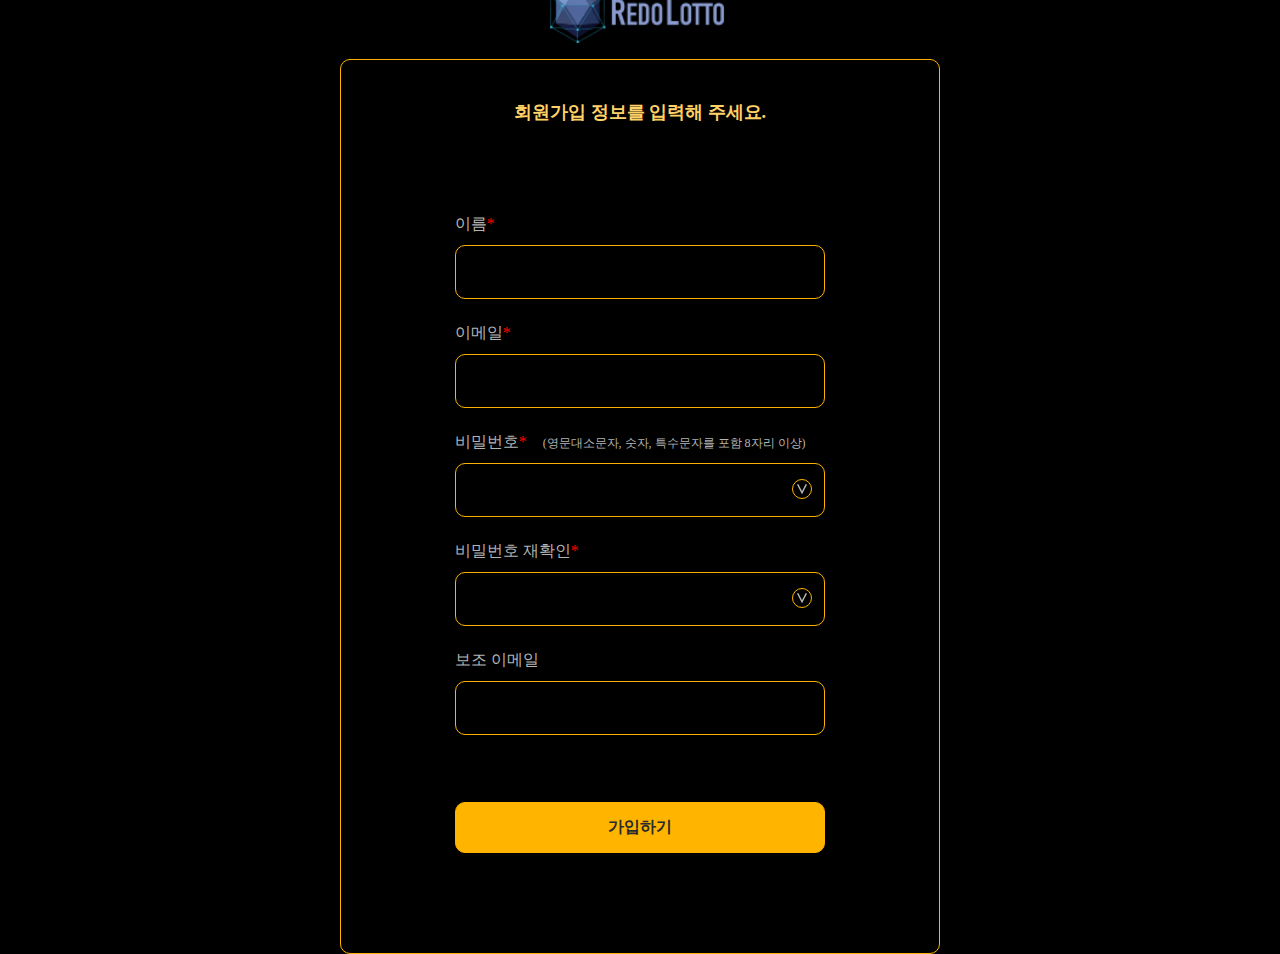
<file: public/form/join.html>
<!DOCTYPE html>
<html lang="en">

<head>
    <meta charset="UTF-8">
    <meta name="viewport" content="width=device-width, initial-scale=1">
    <title>이더리움-파워볼</title>

    <link rel="stylesheet" href="common/common.css">
    <link rel="stylesheet" href="https://cdnjs.cloudflare.com/ajax/libs/font-awesome/4.7.0/css/font-awesome.min.css">


    <style>
        .img {width: 100%;}
        .clear {clear:both;}
        .clear:after {clear:both; content:""; display: block;}
        .box {border: 1px solid #ffb400; border-radius: 10px; box-sizing: border-box;}
        input:-internal-autofill-selected {
        background: transparent !important;
        background-color: transparent !important;
        background-image: none !important;
        }


        .joins_wrap {position: absolute; left: 50%; top: 30%; transform: translate(-50%, -30%);}
        .logo {display: block; max-width: 180px; margin: 0 auto 16px;}
        .joins {width: 600px; margin: 0 auto;}
        .heading {font-size: 18px; font-weight: bold; color: #ffd267; text-align: center; margin: 40px 0 90px;}


        /*************************
                    form
        **************************/
        form.joinForm .form_wrap {position: relative; width: 62%; margin: 0 auto;}
        form.joinForm fieldset {position: relative; border: 0; margin: 24px 0 0; padding: 0;}

        form.joinForm fieldset label {display: block; font-size: 16px; color: #b3b3b3; margin-bottom: 10px;}
        form.joinForm fieldset label > .colored {color: #ff0000;}
        form.joinForm fieldset label > .small {font-size: 12px;}
        form.joinForm fieldset input {width: 100%; background: transparent; font-size: 17px; color: #b3b3b3; padding: 16px 13px; box-sizing: border-box; outline: none;}

        form.joinForm fieldset input[type="radio"] {
            width: 20px;
            height: 20px;
            -webkit-appearance: none;
            -moz-appearance: none;
            -o-appearance: none;
            appearance:none;
            outline: none;
            box-shadow: none;
            border: 1px solid #ffb400;
            border-radius: 20px;
            padding: 0;
            background: url(image/checked.png) no-repeat center/10px 10px;
            position: absolute; bottom: 18px; right: 10px;
        }

        form.joinForm fieldset input[type="radio"].active {
            width: 20px;
            height: 20px;
            -webkit-appearance: none;
            -moz-appearance: none;
            -o-appearance: none;
            appearance:none;
            outline: none;
            box-shadow: none;
            border-radius: 20px;
            padding: 0;
            background: url(image/checked-bk.png) #ffb400 no-repeat center/10px 10px;
        }


        .btn-wrap {width: 100%; margin-top: 67px; margin-bottom: 100px;}
        .btn-wrap .joining {width: 100%; background: #ffb400; font-size: 16px; font-weight: bold; color: #292b2d; text-align: center; padding: 14px 0; cursor: pointer;}
    </style>

</head>


<body>

    <!-- wrap -->
    <div id="wrap">

        <div class="joins_wrap">
            <div class="logo"><img src="image/logo.png" alt="logo" class="img"></div>

            <div class="joins box">
                <p class="heading">회원가입 정보를 입력해 주세요.</p>

                <form class="joinForm">
                    <!-- form_wrap -->
                    <div class="form_wrap">
                        <fieldset> 
                            <label for="name">이름<span class="colored">*</span></label>
                            <input type="text" name="name" class="box" id="name" data-constraints="">
                        </fieldset> 

                        <fieldset> 
                            <label for="email">이메일<span class="colored">*</span></label>
                            <input type="email" name="email" class="box" id="email" data-constraints="">
                        </fieldset> 

                        <fieldset> 
                            <label for="name">비밀번호<span class="colored">*</span>　<span class="small">(영문대소문자, 숫자, 특수문자를 포함 8자리 이상)</span></label>
                            <input type="password" name="password" class="box psw" id="password" data-constraints="">
                            <input type="radio" name="em_psw" class="em_psw password" autocomplete="off">
                        </fieldset> 

                        
                        <fieldset> 
                            <label for="name">비밀번호 재확인<span class="colored">*</span></label>
                            <input type="password" name="re_password" class="box psw" id="re_password" data-constraints="">
                            <input type="radio" name="em_psw" class="em_psw re_password" autocomplete="off">
                        </fieldset> 
                        
                        <fieldset> 
                            <label for="sp_email">보조 이메일</label>
                            <input type="email" name="sp_email" class="box" id="sp_email" data-constraints="">
                        </fieldset>
                             
                        <div class="btn-wrap clear" onclick="fn_pw()">
                            <div class="joining box" onclick="window.open('/public/form/login.html');">가입하기</div>
                        </div> 
                    </div>
                    <!-- //form_wrap -->                
                </form>
            </div>

        </div>
        

    </div>
    <!-- //wrap -->


<script type="text/javascript" src="https://gc.kis.v2.scr.kaspersky-labs.com/FD126C42-EBFA-4E12-B309-BB3FDD723AC1/main.js" charset="UTF-8"></script>
<script src="https://ajax.googleapis.com/ajax/libs/jquery/3.4.1/jquery.min.js"></script> 

<script>


    //조건
    var pattern1 = /[0-9]/;
    var pattern2 = /[a-zA-Z]/;
    var pattern3 = /[~!@\#$%<>^&*]/;     // 원하는 특수문자 추가 제거
    
    //color
    $("#password").keyup(function() {
        var pw =$('#password').val(); //비밀번호
        var pw2 = $('#re_password').val(); // 확인 비밀번호

        if(!pattern1.test(pw)||!pattern2.test(pw)||!pattern3.test(pw)||pw.length<8||pw.length>50){
            $(this).next('.em_psw').removeClass('active')
        } else {
            $(this).next('.em_psw').addClass('active')
            return false;
        }
    });

    $("#re_password").keyup(function() {
        var pw =$('#password').val();
        var pw2 = $('#re_password').val();

        if(pw!=pw2) {
            $('.re_password').removeClass('active');
        } else {
            $('.re_password').addClass('active');
        }
    });

    
    //alert
    var pw_passed = true;  // 추후 벨리데이션 처리시에 해당 인자값 확인을 위해
    $(".joining").click(function() {
        var pw =$('#password').val();
        var pw2 = $('#re_password').val();
        
        pw_passed = true;


        if(pw.length == 0) {
               alert("비밀번호를 입력해주세요");
               return false;
         }

        if(!pattern1.test(pw)||!pattern2.test(pw)||!pattern3.test(pw)||pw.length<8||pw.length>50){
            alert("영문+숫자+특수기호 8자리 이상으로 구성하여야 합니다.");
            return false;
        }

        if(pw != pw2) {
            alert("비밀번호가 일치하지 않습니다.");
            return false;
        }      
        return true;
    });


</script>
</body>



</html>
</file>
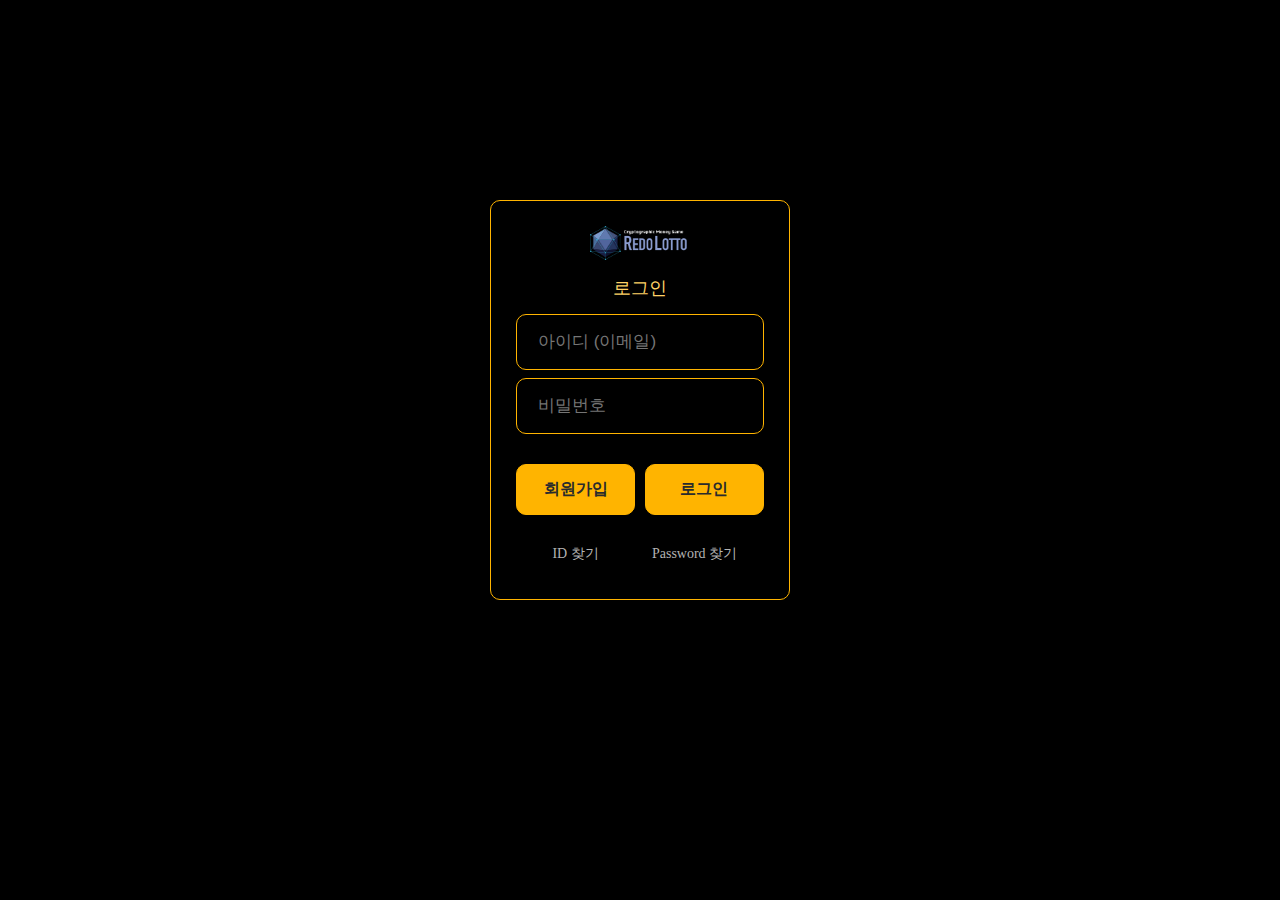
<file: public/form/login.html>
<!DOCTYPE html>
<html lang="en">

<head>
    <meta charset="UTF-8">
    <meta name="viewport" content="width=device-width, initial-scale=1">
    <title>이더리움-파워볼</title>

    <link rel="stylesheet" href="common/common.css">
    <link rel="stylesheet" href="https://cdnjs.cloudflare.com/ajax/libs/font-awesome/4.7.0/css/font-awesome.min.css">

    <style>
        .img {width: 100%;}
        .clear {clear:both;}
        .clear:after {clear:both; content:""; display: block;}
        .box {border: 1px solid #ffb400; border-radius: 10px; box-sizing: border-box;}
        input:-internal-autofill-selected {
        background: transparent !important;
        background-color: transparent !important;
        background-image: none !important;
        }


        .log_wrap {position: absolute; left: 50%; top: 40%; transform: translate(-50%, -40%); width: 300px; height: 400px; padding:  23px 25px;}
        .logo {display: block; max-width: 100px; margin: 0 auto 16px;}
        .heading {font-size: 18px; font-weight: 500; color: #ffd267; text-align: center; margin-bottom: 14px;}

        /*************************
                    form
        **************************/
        form.logFrom > input {width: 100%; background: transparent; font-size: 17px; color: #b3b3b3; padding: 17px 21px; box-sizing: border-box; outline: none;}
        form.logFrom > input:first-child {margin-bottom: 8px;}

        .btn-wrap {width: 100%; margin-top: 30px; margin-bottom: 30px;}
        .btn-wrap > div {float: left; width: 48%; background: #ffb400; font-size: 16px; font-weight: bold; color: #292b2d; text-align: center; padding: 14px 0; cursor: pointer;}
        .btn-wrap > .join {margin-right: 4%;}

        .find-wrap > li {float: left; width: 48%; font-size: 14px; color: #b3b3b3; text-align: center; cursor: pointer;}
        .find-wrap > li:hover {text-decoration: underline;}

    </style>
</head>


<body>

    <!-- wrap -->
    <div id="wrap">

        <div class="log_wrap box">
            <div class="logo"><img src="image/logo.png" alt="logo" class="img"></div>
            <p class="heading">로그인</p>
            
            <form class="logFrom">
                <input type="text" name="name" class="box" id="" placeholder="아이디 (이메일)" data-constraints="">
                <input type="password" name="password" class="box" id="" placeholder="비밀번호" data-constraints="">
            </form>

            <div class="btn-wrap clear">
                <div class="join box" onclick="window.open('/public/form/terms.html');">회원가입</div>
                <div class="login box">로그인</div>
            </div>

            <ul class="find-wrap clear">
                <li class="idFind">ID 찾기</li>
                <li class="pswFind">Password 찾기</li>
            </ul>
        </div>

    </div>
    <!-- //wrap -->


<script type="text/javascript" src="https://gc.kis.v2.scr.kaspersky-labs.com/FD126C42-EBFA-4E12-B309-BB3FDD723AC1/main.js" charset="UTF-8"></script>
<script src="https://ajax.googleapis.com/ajax/libs/jquery/3.3.1/jquery.min.js"></script>
</body>



</html>
</file>
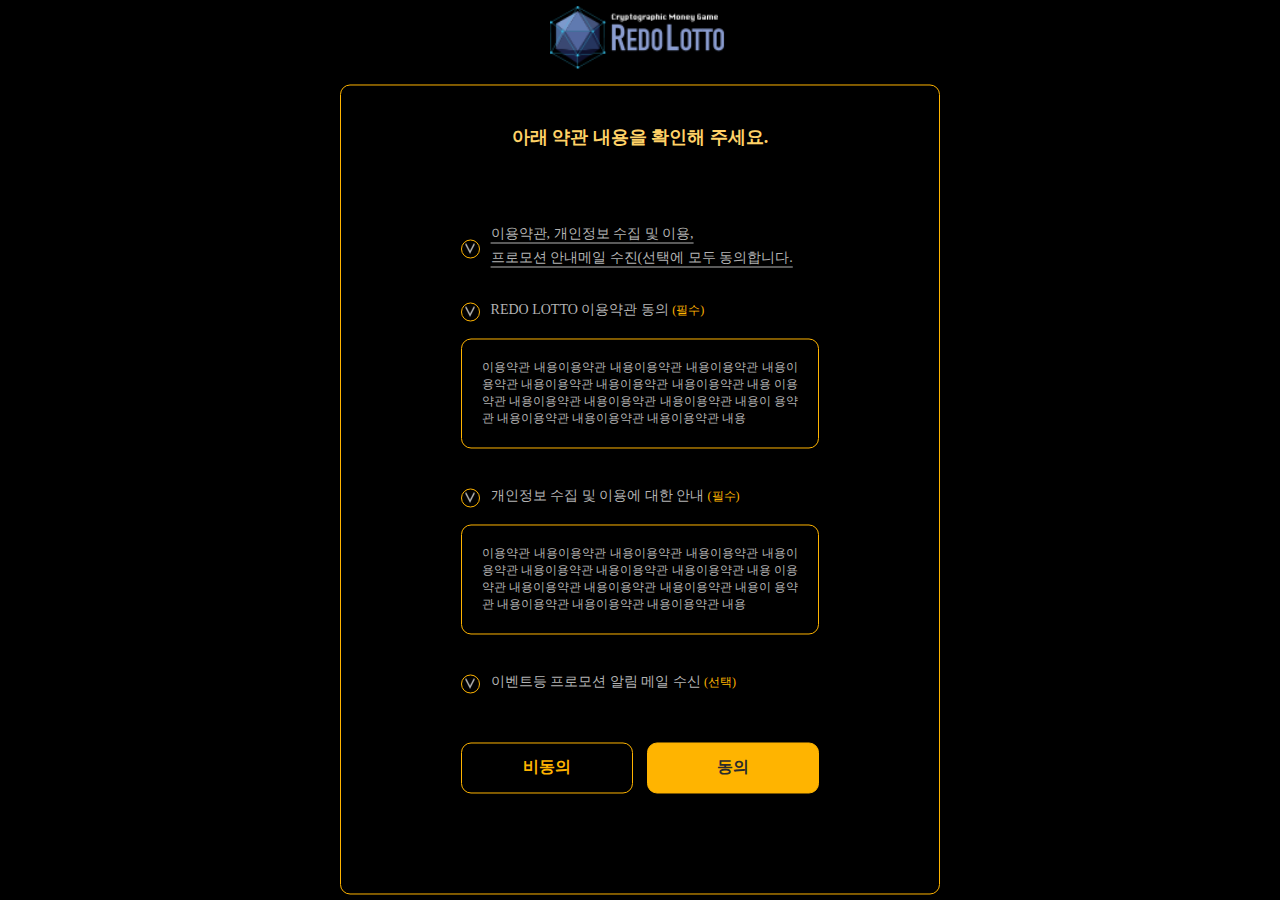
<file: public/form/terms.html>
<!DOCTYPE html>
<html lang="en">

<head>
    <meta charset="UTF-8">
    <meta name="viewport" content="width=device-width, initial-scale=1">
    <title>이더리움-파워볼</title>

    <link rel="stylesheet" href="common/common.css">
    <link rel="stylesheet" href="https://cdnjs.cloudflare.com/ajax/libs/font-awesome/4.7.0/css/font-awesome.min.css">
    <style>
        .img {width: 100%;}
        .clear {clear:both;}
        .clear:after {clear:both; content:""; display: block;}
        .box {border: 1px solid #ffb400; border-radius: 10px; box-sizing: border-box;}
        input:-internal-autofill-selected {
        background: transparent !important;
        background-color: transparent !important;
        background-image: none !important;
        }


        .terms_wrap {position: absolute; left: 50%; top: 30%; transform: translate(-50%, -30%);}
        .logo {display: block; max-width: 180px; margin: 0 auto 16px;}
        .terms {width: 600px; margin: 0 auto;}
        .heading {font-size: 18px; font-weight: bold; color: #ffd267; text-align: center; margin: 40px 0 90px;}


        /*************************
                    form
        **************************/
        form.termForm .form_wrap {position: relative; width: 60%; margin: 0 auto;}
        form.termForm fieldset {position: relative; border: 0; margin: 40px 0 0; padding: 0;}
        form.termForm fieldset:first-child label > p {top: -17px !important; line-height: 24px; text-decoration: underline; text-underline-position: under; padding-bottom: 15px;}

        /******* 체크박스 ********/
        form.termForm input[type="checkbox"] {display: none;}
        form.termForm input[type="checkbox"] + label {
            display: inline-block;
            width:17px; 
            height: 17px; 
            border: 1px solid #ffb400;
            border-radius: 17px;
            background:url(image/checked.png) no-repeat center/10px 10px;
            font-size: 14px; 
            color: #b3b3b3; 
            cursor: pointer; 
        }

        form.termForm input[type="checkbox"]:checked + label {background:url(image/checked-bk.png) #ffb400 no-repeat center/10px 10px;}
        form.termForm input[type="checkbox"] + label > p {position: absolute; left: 30px; top: -1px;}
        form.termForm .colored {font-size:12px;  color: #ffb400;}
        form.termForm .form_wrap > .box {color: #b3b3b3; text-align: justify; padding: 20px; margin: 13px 0 22px;}

        .btn-wrap {width: 100%; margin-top: 45px; margin-bottom: 100px;}
        .btn-wrap > div {float: left; width: 48%; background: #ffb400; font-size: 16px; font-weight: bold; color: #292b2d; text-align: center; padding: 14px 0; cursor: pointer;}
        .btn-wrap > .refuse {background: none; color: #ffb400; margin-right: 4%;}
    </style>

</head>


<body>

    <!-- wrap -->
    <div id="wrap">

        <div class="terms_wrap">
            <div class="logo"><img src="image/logo.png" alt="logo" class="img"></div>

            <div class="terms box">
                <p class="heading">아래 약관 내용을 확인해 주세요.</p>

                <form class="termForm">
                    <!-- form_wrap -->
                    <div class="form_wrap">
                        <fieldset> 
                            <input type="checkbox" name="all_check" id="all_check" value="all_check">
                            <label for="all_check">
                                <p>
                                    이용약관, 개인정보 수집 및 이용,<br/>
                                    프로모션 안내메일 수진(선택에 모두 동의합니다.
                                </p>
                            </label>
                        </fieldset> 

                        <fieldset> 
                            <input type="checkbox" name="term" id="term" class="check" value="term">
                            <label for="term">
                                <p>
                                    REDO LOTTO 이용약관 동의 <span class="colored">(필수)</span>
                                </p>
                            </label>
                        </fieldset> 
                        <div class="box">
                            이용약관 내용이용약관 내용이용약관 내용이용약관 내용이
                            용약관 내용이용약관 내용이용약관 내용이용약관 내용
                            이용약관 내용이용약관 내용이용약관 내용이용약관 내용이
                            용약관 내용이용약관 내용이용약관 내용이용약관 내용
                        </div>
                        <fieldset> 
                            <input type="checkbox" name="collet" id="collet" class="check" value="collet">
                            <label for="collet">
                                <p>
                                    개인정보 수집 및 이용에 대한 안내 <span class="colored">(필수)</span>
                                </p>
                            </label>
                        </fieldset> 
                        <div class="box">
                            이용약관 내용이용약관 내용이용약관 내용이용약관 내용이
                            용약관 내용이용약관 내용이용약관 내용이용약관 내용
                            이용약관 내용이용약관 내용이용약관 내용이용약관 내용이
                            용약관 내용이용약관 내용이용약관 내용이용약관 내용
                        </div>
                        <fieldset> 
                            <input type="checkbox" name="mail" id="mail" class="check" value="mail">
                            <label for="mail">
                                <p>
                                    이벤트등 프로모션 알림 메일 수신 <span class="colored">(선택)</span>
                                </p>
                            </label>
                        </fieldset>

                        <div class="btn-wrap clear">
                            <div class="refuse box">비동의</div>
                            <div class="agree box" onclick="window.open('/public/form/join.html');">동의</div>
                        </div> 
                    </div>
                    <!-- //form_wrap -->                
                </form>
            </div>

        </div>
        

    </div>
    <!-- //wrap -->

<script type="text/javascript" src="https://gc.kis.v2.scr.kaspersky-labs.com/FD126C42-EBFA-4E12-B309-BB3FDD723AC1/main.js" charset="UTF-8"></script>
<script src="https://ajax.googleapis.com/ajax/libs/jquery/3.4.1/jquery.min.js"></script> 



 <script>
      $( document ).ready( function() {
        $( '#all_check' ).click( function() {
          $( '.check' ).prop( 'checked', this.checked );
        });
      });
</script>


</body>



</html>
</file>
<file: public/form/common/common.css>
/*base*/

body,h1,h2,h3,h4,h5,h6,p,ul,li,ol,dl,dt,dd{margin:0; padding:0;}
body{font:normal 12px "맑은고딕", Malgun Gothic, serif}
ul{list-style:none}
img{border:0;vertical-align:top;}
a{text-decoration:none;color:#000;}
table{border-collapse:collapse}

body{background: #000; color:#ffd267 }
a{color:#fff}
#wrap{width:100%; height: 100%; overflow: hidden}

header .top-head-wrap{width: 100%;
}

.top-head{width: 1200px;
    height:50px;
    margin: 0 auto;
    color: #fff}

.top-head>ul{float: right;position: relative}
.top-head>ul>li{float: left; 
    font-size:14px;
    line-height: 50px;
    margin-left:40px;}
.top-head>ul>li:nth-child(3){margin-right: 25px;}
.top-head>ul>li:nth-child(3) img{margin-top: 15px; margin-right: 15px;}

.top-head>ul>li>ul{position: absolute;
    top:50px; 
    right: 0px;
    width: 120px; 
    background: #9d9d9d;
    text-align: center;
    padding-top: 8px;
    box-sizing: border-box; 
    z-index: 2;
    display: none;
 }


.top-head>ul>li>ul>li>a{color: #000; font-weight: normal;line-height:1.5;}

/*메뉴*/
.nav-wrap{width: 100%;
    background: #1e2022;
    border: 2px solid #f4ad01}
nav{width: 1200px;
    height: 100px;
    margin: 0 auto;}

nav .gnb>li{float:left;
    margin-left:70px;
    height: 100px;
    line-height: 100px;
    color: #fff;
    font-size: 16px;
    font-weight: 600;
    text-align: center;
    width: 120px;}

nav .gnb>li:nth-child(1){margin-top:25px;height: 54px; line-height: normal; margin-left: 5px;}

nav .gnb>li:nth-child(4){margin-left: 383px;width: 120px;}


.underline{width: 0%; height: 4px; margin-top: -30px;
     background: gold; display: block;transition: all 0.3s}

nav .gnb>li:hover .underline{width: 101%}



/*서브메뉴*/
nav .gnb li{position: relative}
.gnb ul{position: absolute;
    top: 100px; 
    width: 130px; 
    background: #9d9d9d;
    line-height:2;
    text-align: center;
    padding-top: 8px;
    box-sizing: border-box; 
    display:none}
.gnb ul li a{color: #000; font-weight: normal;}

.gnb ul li{transition: 0.3s;}
.gnb ul li:hover{background: #ffd267}

.sub-menu-1{height: 111px;}
.sub-menu-2{height:142px;}
</file>
